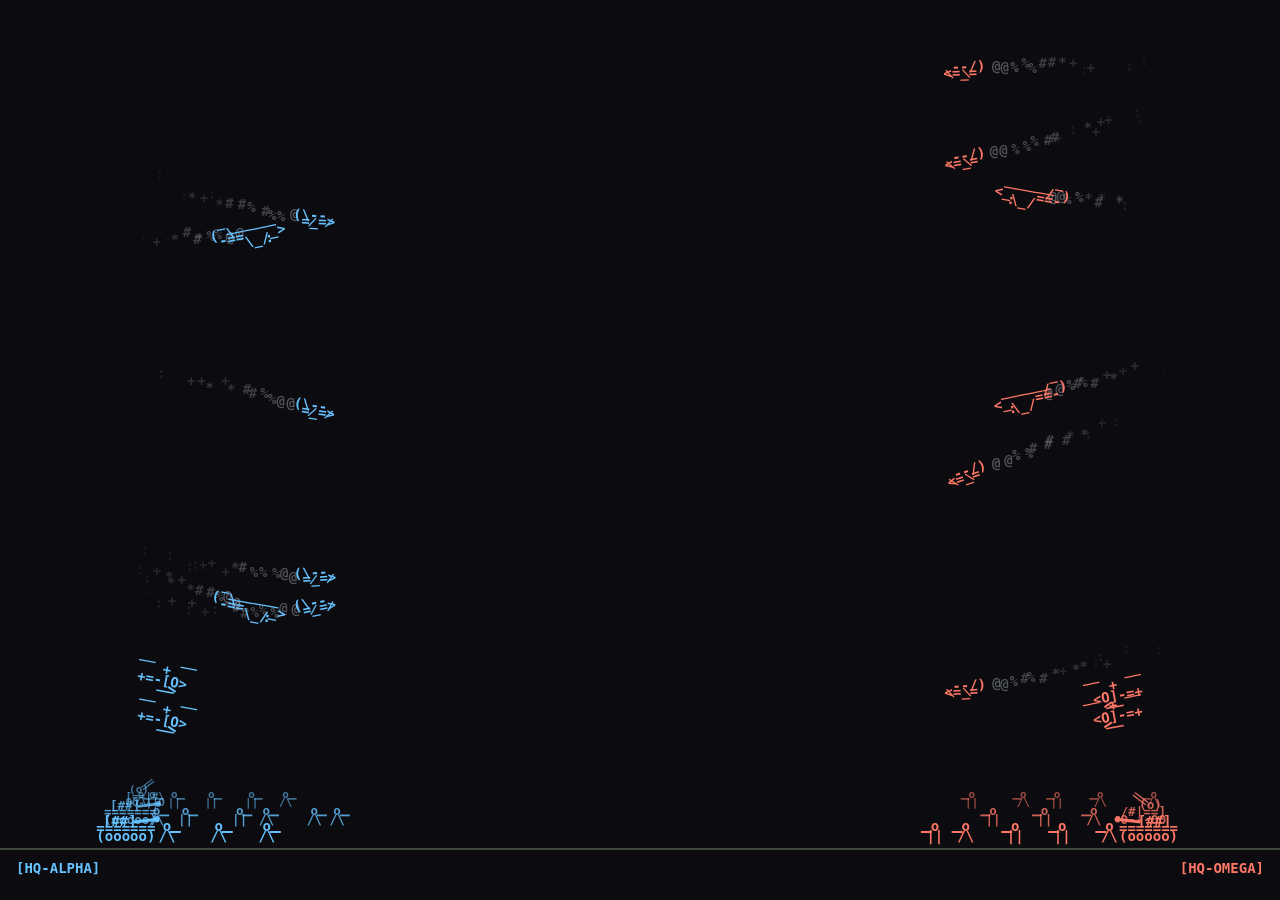
<file: index.html>
<!DOCTYPE html>
<html lang="uk">
<head>
<meta charset="UTF-8">
<meta name="viewport" content="width=device-width, initial-scale=1.0">
<title>ASCII Battleground Advanced</title>
<link rel="stylesheet" href="style.css">
</head>
<body>
<canvas id="battlefield"></canvas>
<script src="js/config.js"></script>
<script src="js/movement.js"></script>
<script src="js/art.js"></script>
<script src="js/effects.js"></script>
<script src="js/projectile.js"></script>
<script src="js/ground-unit.js"></script>
<script src="js/plane.js"></script>
<script src="js/helicopter.js"></script>
<script src="js/airdrop.js"></script>
<script src="js/player.js"></script>
<script src="js/battle.js"></script>
<script src="js/settings.js"></script>
<script src="js/help.js"></script>
</body>
</html>
</file>
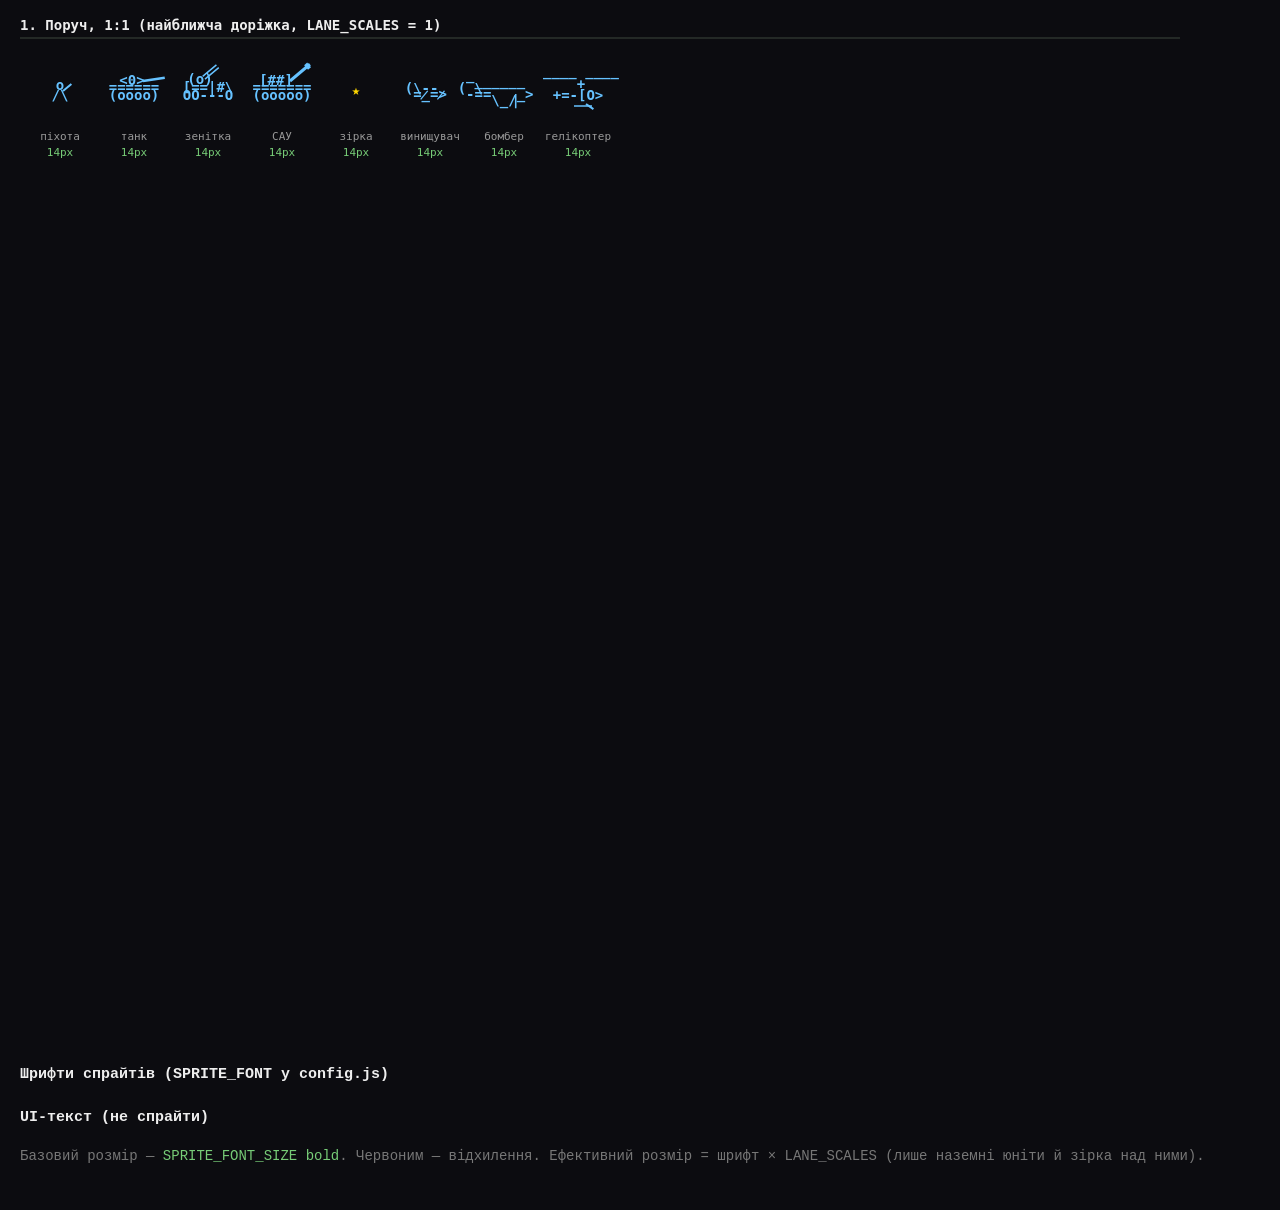
<file: font-compare.html>
<!DOCTYPE html>
<html lang="uk">
<head>
<meta charset="UTF-8">
<title>Font compare</title>
<style>
body { margin: 0; background: #0c0c10; color: #ccc; font: 14px monospace; }
canvas { display: block; }
.info { padding: 8px 20px 30px; max-width: 1200px; }
h2 { font-size: 15px; color: #eee; margin: 18px 0 8px; }
table { border-collapse: collapse; width: 100%; }
th, td { border-bottom: 1px solid #2a2f2a; padding: 4px 8px; text-align: left; white-space: nowrap; }
th { color: #888; font-weight: normal; }
td.sample { font-weight: bold; color: #66c2ff; }
.off { color: #ff7766; }
.ok { color: #7c7; }
.dim { color: #777; }
</style>
</head>
<body>
<canvas id="battlefield"></canvas>
<div class="info">
    <h2>Шрифти спрайтів (SPRITE_FONT у config.js)</h2>
    <table id="sprites"></table>
    <h2>UI-текст (не спрайти)</h2>
    <table id="ui"></table>
    <p class="dim">Базовий розмір — <span class="ok">SPRITE_FONT_SIZE bold</span>. Червоним — відхилення.
    Ефективний розмір = шрифт × LANE_SCALES (лише наземні юніти й зірка над ними).</p>
</div>
<script src="js/config.js"></script>
<script src="js/movement.js"></script>
<script src="js/art.js"></script>
<script>
'use strict';

// Перевірка однорідності шрифтів: усі спрайти, як їх малює art.js, поруч, з розмірами шрифту.
canvas.width = 1200;
canvas.height = 1040;

const BASE_SIZE = SPRITE_FONT_SIZE;
const CELL = 80;

function label(text, x, y, color = '#777', size = 11) {
    context.fillStyle = color;
    context.font = `${size}px monospace`;
    context.textAlign = 'center';
    context.textBaseline = 'alphabetic';
    context.fillText(text, x, y);
}

function heading(text, y) {
    context.fillStyle = '#eee';
    context.font = 'bold 14px monospace';
    context.textAlign = 'left';
    context.fillText(text, 20, y);
    context.strokeStyle = '#3d473d';
    context.lineWidth = 1;
    context.beginPath();
    context.moveTo(20, y + 8);
    context.lineTo(canvas.width - 20, y + 8);
    context.stroke();
}

function sizeColor(size) {
    return Math.abs(size - BASE_SIZE) < 0.05 ? '#7c7' : '#ff7766';
}

function ground(type, extra = {}) {
    return (x, y) => Art.drawGroundUnit(Object.assign({
        x, y, team: 0, lane: 2, type, legendary: false, moving: false, prone: false,
        animationPhase: 0, rpgStance: 0, aimAngle: type === TANK ? -0.15 : -0.7
    }, extra), 0);
}

function plane(bomber) {
    return (x, y) => Art.drawPlane({ x, y, angle: 0, bomber, team: 0, state: PLANE_FLYING, legendary: false }, 0);
}

function projectile(extra) {
    return (x, y) => Art.drawProjectile(Object.assign({ x: x - 6, y, angle: 0, team: 0 }, extra));
}

function smoke(x, y) {
    [0, 0.25, 0.5, 0.75, 0.99].forEach((progress, index) => {
        Art.drawSmoke({ x: x - 22 + index * 10, y, life: 1 - progress, maximumLife: 1, fire: progress < 0.45 });
    });
}

// Опис: назва, функція малювання, шрифт, масштаб доріжки, рядок у art.js.
const FONT = `bold ${SPRITE_FONT_SIZE}px`;

const SPRITES = [
    { name: 'піхота', draw: ground(INFANTRY), font: FONT, size: SPRITE_FONT_SIZE, lanes: true, source: 'art.js:86', sample: 'o- |\\' },
    { name: 'танк', draw: ground(TANK), font: FONT, size: SPRITE_FONT_SIZE, lanes: true, source: 'art.js:86', sample: '<0> =====' },
    { name: 'зенітка', draw: ground(ANTIAIRCRAFT), font: FONT, size: SPRITE_FONT_SIZE, lanes: true, source: 'art.js:86', sample: '[AA] o===o' },
    { name: 'САУ', draw: ground(ARTILLERY), font: FONT, size: SPRITE_FONT_SIZE, lanes: true, source: 'art.js:86', sample: '[##] O===O' },
    { name: 'зірка', draw: (x, y) => { context.textAlign = 'center'; Art.drawLegendStar(x, y, Math.PI / 12); }, font: FONT, size: SPRITE_FONT_SIZE, lanes: true, source: 'art.js:105', sample: '★', note: 'над наземними × доріжка; над літаком/гелі — без масштабу' },
    { name: 'винищувач', draw: plane(false), font: FONT, size: SPRITE_FONT_SIZE, source: 'art.js:229', sample: '(\\-- =_=>' },
    { name: 'бомбер', draw: plane(true), font: FONT, size: SPRITE_FONT_SIZE, source: 'art.js:229', sample: '(‾\\ \\_/' },
    { name: 'гелікоптер', draw: (x, y) => Art.drawHelicopter({ x, y, tilt: 0, facing: 1, team: 0, state: PLANE_FLYING, legendary: false, muzzle: { x: x + 8, y: y + 9 }, turretAngle: 0.6 }, 0.01), font: FONT, size: SPRITE_FONT_SIZE, source: 'art.js:283', sample: '+=-[O>' },
    { name: 'куля', draw: projectile({}), font: FONT, size: SPRITE_FONT_SIZE, source: 'art.js:367', sample: '-' },
    { name: 'важка куля', draw: projectile({ heavy: true }), font: FONT, size: SPRITE_FONT_SIZE, source: 'art.js:367', sample: '•' },
    { name: 'снаряд', draw: projectile({ shell: true }), font: FONT, size: SPRITE_FONT_SIZE, source: 'art.js:367', sample: '●' },
    { name: 'бомба', draw: projectile({ bomb: true }), font: FONT, size: SPRITE_FONT_SIZE, source: 'art.js:367', sample: '<●>' },
    { name: 'ядерка', draw: projectile({ nuke: true }), font: FONT, size: SPRITE_FONT_SIZE, source: 'art.js:367', sample: '<@>' },
    { name: 'ракета', draw: projectile({ rocket: true }), font: FONT, size: SPRITE_FONT_SIZE, source: 'art.js:367', sample: '=>' },
    { name: 'вел. ракета', draw: projectile({ rocket: true, big: true }), font: FONT, size: SPRITE_FONT_SIZE, source: 'art.js:367', sample: '=##>' },
    { name: 'дим', draw: smoke, font: FONT, size: SPRITE_FONT_SIZE, source: 'art.js:446', sample: '@%#*+:.' }
];

const UI = [
    { name: 'HQ-підписи', font: 'bold 14px', size: 14, source: 'art.js:57', sample: '[HQ-ALPHA]' },
    { name: 'табло рахунку', font: 'bold 14px', size: 14, source: 'art.js:394', sample: 'ALPHA — TOP SCORE' },
    { name: 'режим гравця', font: 'bold 18px', size: 18, source: 'art.js:431', sample: 'PLAYER: FIGHTER' },
    { name: 'банер легенди', font: 'bold 20px', size: 20, source: 'art.js:379', sample: '★ LEGEND ★' }
];

function effective(sprite) {
    return sprite.lanes ? LANE_SCALES.map(scale => sprite.size * scale) : [sprite.size];
}

context.fillStyle = '#0c0c10';
context.fillRect(0, 0, canvas.width, canvas.height);

// --- 1. Усе поруч у натуральну величину (доріжка 2, масштаб 1) ---
heading('1. Поруч, 1:1 (найближча доріжка, LANE_SCALES = 1)', 30);

SPRITES.forEach((sprite, index) => {
    const x = 20 + CELL / 2 + index * (CELL - 6);

    context.save();
    sprite.draw(x, 95);
    context.restore();

    label(sprite.name, x, 140, '#999');
    label(sprite.font.replace('bold ', '') + (sprite.font.startsWith('bold') ? '' : ' reg'), x, 156, sizeColor(sprite.size));
});

// --- 2. Однаковий текст різними шрифтами: видно різницю в ширині клітинки ---
heading('2. Клітинка символу: "M#@" кожним шрифтом (рамка = ширина символу × розмір)', 200);

const distinct = [];

for (const sprite of SPRITES.concat(UI)) {
    for (const size of effective(sprite)) {
        const font = `${sprite.font.startsWith('bold') ? 'bold ' : ''}${size.toFixed(1)}px`;

        if (!distinct.some(entry => entry.font === font)) {
            distinct.push({ font, size, who: [] });
        }

        distinct.find(entry => entry.font === font).who.push(sprite.name);
    }
}

distinct.sort((a, b) => a.size - b.size);

let cursor = 30;

distinct.forEach(entry => {
    context.font = `${entry.font} monospace`;
    context.textAlign = 'left';
    context.textBaseline = 'alphabetic';

    const charWidth = context.measureText('M').width;
    const top = 260 - entry.size;

    context.strokeStyle = '#333a33';
    context.lineWidth = 1;

    for (let i = 0; i < 3; i++) {
        context.strokeRect(cursor + i * charWidth + 0.5, top + 0.5, charWidth, entry.size);
    }

    context.fillStyle = sizeColor(entry.size);
    context.fillText('M#@', cursor, 260 - entry.size * 0.2);

    label(entry.font.replace('bold ', ''), cursor + charWidth * 1.5, 280, sizeColor(entry.size));
    label(entry.font.startsWith('bold') ? 'bold' : 'regular', cursor + charWidth * 1.5, 294, '#666', 10);
    cursor += charWidth * 3 + 30;
});

// Базова лінія для всіх зразків.
context.strokeStyle = '#3d473d';
context.beginPath();
context.moveTo(20, 260.5);
context.lineTo(canvas.width - 20, 260.5);
context.stroke();

// --- 3. Наземні юніти на трьох доріжках: масштаб змінює ефективний розмір шрифту ---
heading('3. Доріжки 0 / 1 / 2: шрифт × LANE_SCALES', 340);

[['піхота', INFANTRY], ['танк', TANK], ['зенітка', ANTIAIRCRAFT], ['САУ', ARTILLERY]].forEach(([name, type], group) => {
    const groupX = 60 + group * 290;
    const sprite = SPRITES.find(entry => entry.name === name);

    LANE_SCALES.forEach((scale, lane) => {
        const x = groupX + lane * 80;

        ground(type, { lane, legendary: lane === 2 })(x, 410);
        label(`доріжка ${lane}`, x, 445, '#999');
        label(`${(sprite.size * scale).toFixed(1)}px`, x, 460, sizeColor(sprite.size * scale));
    });
});

// --- 4. Збільшено ×3: товщина і пропорції гліфів ---
heading('4. Збільшено ×3', 510);

SPRITES.forEach((sprite, index) => {
    const column = index % 6;
    const row = Math.floor(index / 6);
    const x = 160 + column * 185;
    const y = 600 + row * 160;

    context.save();
    context.translate(x, y);
    context.scale(3, 3);
    sprite.draw(0, 0);
    context.restore();

    label(`${sprite.name} · ${sprite.font}`, x, y + 70, sizeColor(sprite.size));
});

// --- Таблиці під полотном ---
function fillTable(id, rows, withLanes) {
    const header = '<tr><th>елемент</th><th>зразок</th><th>шрифт</th>'
        + (withLanes ? '<th>ефективно (доріжки 0/1/2)</th>' : '')
        + '<th>Δ від бази</th><th>де</th><th>примітка</th></tr>';

    document.getElementById(id).innerHTML = header + rows.map(row => {
        const sizes = withLanes ? effective(row).map(size => size.toFixed(1)).join(' / ') : '';
        const delta = row.size - BASE_SIZE;
        const notBold = !row.font.startsWith('bold');
        const cls = delta === 0 && !notBold && !row.lanes ? 'ok' : 'off';

        return `<tr><td>${row.name}</td>`
            + `<td class="sample" style="font:${row.font} monospace">${row.sample.replace(/</g, '&lt;')}</td>`
            + `<td class="${cls}">${row.font}</td>`
            + (withLanes ? `<td class="${row.lanes ? 'off' : 'dim'}">${row.lanes ? sizes : '—'}</td>` : '')
            + `<td class="${delta === 0 ? 'ok' : 'off'}">${delta > 0 ? '+' : ''}${delta}</td>`
            + `<td class="dim">${row.source}</td>`
            + `<td class="dim">${row.note || ''}</td></tr>`;
    }).join('');
}

fillTable('sprites', SPRITES, true);
fillTable('ui', UI, false);
</script>
</body>
</html>
</file>
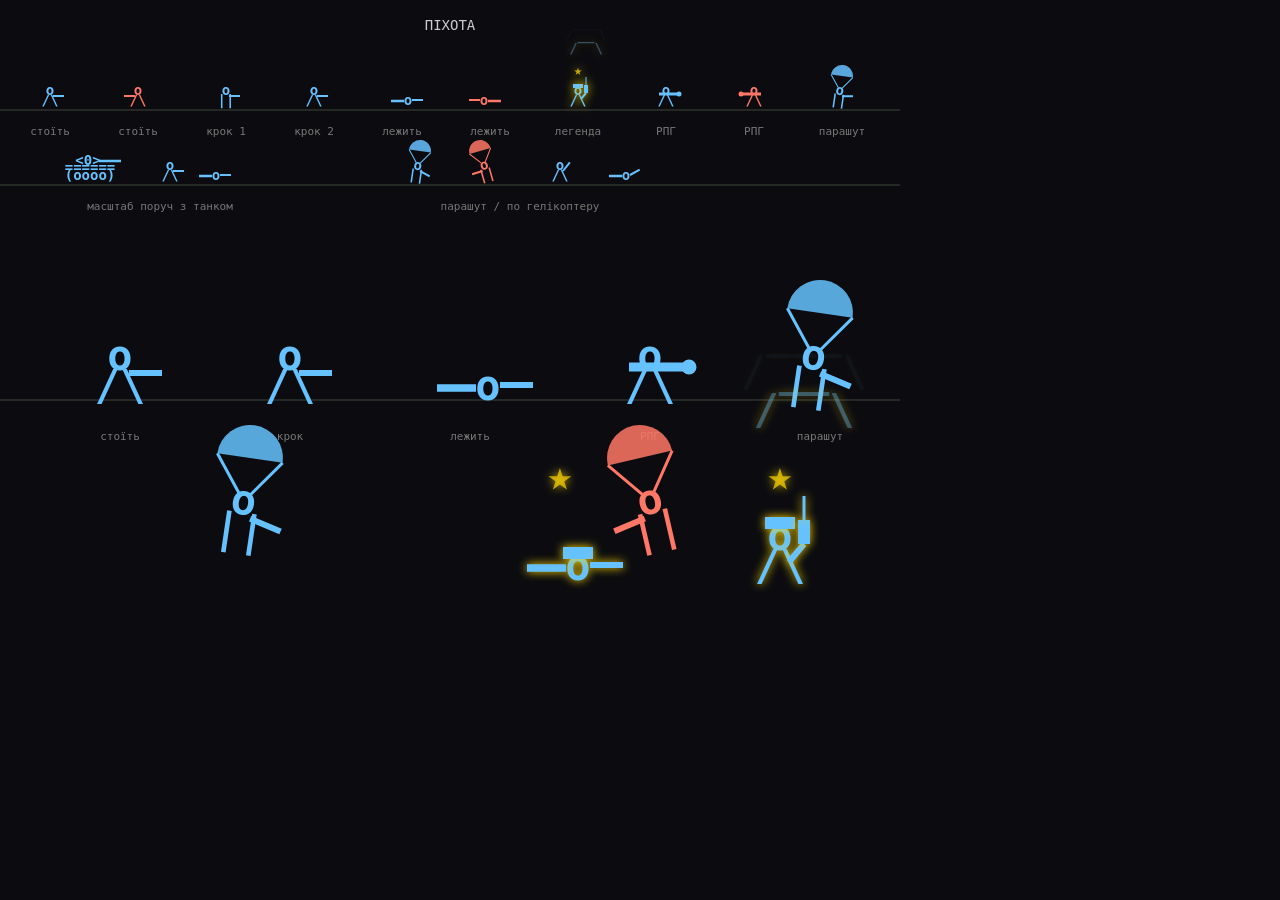
<file: infantry-compare.html>
<!DOCTYPE html>
<html lang="uk">
<head>
<meta charset="UTF-8">
<title>Infantry compare</title>
<style>
body { margin: 0; background: #0c0c10; color: #ccc; font: 14px monospace; }
canvas { display: block; }
</style>
</head>
<body>
<canvas id="battlefield" width="900" height="600"></canvas>
<script src="js/config.js"></script>
<script src="js/movement.js"></script>
<script src="js/art.js"></script>
<script>
'use strict';

// Перегляд піхоти так, як її малює art.js: стоїть, крок, лежить, РПГ, легенда; знизу збільшено ×3.
canvas.width = 900;
canvas.height = 600;

function draw(x, y, team, extra, zoom = 1, time = 0) {
    context.save();
    context.translate(x, y);
    context.scale(zoom, zoom);
    Art.drawGroundUnit(Object.assign({
        x: 0, y: 0, team, lane: 2, type: INFANTRY, legendary: false, moving: false,
        prone: false, rpgStance: 0, animationPhase: 0, dropHeight: 0, aimAngle: team === 0 ? 0 : Math.PI
    }, extra), time);
    context.restore();
}

function label(text, x, y, color = '#ccc', size = 14) {
    context.fillStyle = color;
    context.font = `${size}px monospace`;
    context.textAlign = 'center';
    context.fillText(text, x, y);
}

function ground(y) {
    context.strokeStyle = '#3d473d';
    context.lineWidth = 1;
    context.beginPath();
    context.moveTo(0, y);
    context.lineTo(canvas.width, y);
    context.stroke();
}

const scene = time => [
    ['стоїть', 0, {}],
    ['стоїть', 1, {}],
    ['крок 1', 0, { moving: true }, 0.1],
    ['крок 2', 0, { moving: true }, 0.32],
    ['лежить', 0, { prone: true }],
    ['лежить', 1, { prone: true }],
    ['легенда', 0, { legendary: true, signalTimer: AIRDROP_SIGNAL_TIME - (time * 0.8) % AIRDROP_SIGNAL_TIME }],
    ['РПГ', 0, { rpgStance: 0.5 }],
    ['РПГ', 1, { rpgStance: 0.5 }],
    ['парашут', 0, { dropHeight: 50 }]
];

function render(time) {
    context.fillStyle = '#0c0c10';
    context.fillRect(0, 0, canvas.width, canvas.height);
    label('ПІХОТА', 450, 30);
    ground(110);

    scene(time).forEach(([text, team, extra, phase = null], index) => {
        const x = 50 + index * 88;

        draw(x, 100, team, extra, 1, phase ?? time);
        label(text, x, 135, '#777', 11);
    });

    ground(185);
    draw(90, 175, 0, { type: TANK, aimAngle: 0 });
    draw(170, 175, 0, {});
    draw(210, 175, 0, { prone: true });
    label('масштаб поруч з танком', 160, 210, '#777', 11);
    // Парашутисти гойдаються й цілять у різні боки.
    draw(420, 175, 0, { dropHeight: 50, aimAngle: 0.5 }, 1, time);
    draw(480, 175, 1, { dropHeight: 50, aimAngle: Math.PI - 0.3, animationPhase: 2 }, 1, time);
    draw(560, 175, 0, { aimAngle: -0.9 });
    draw(620, 175, 0, { prone: true, aimAngle: -0.5 });
    label('парашут / по гелікоптеру', 520, 210, '#777', 11);

    ground(400);
    draw(120, 385, 0, {}, 3);
    draw(290, 385, 0, { moving: true }, 3, 0.32);
    draw(470, 385, 0, { prone: true }, 3);
    draw(650, 385, 0, { rpgStance: 0.5 }, 3);
    draw(820, 385, 0, { dropHeight: 50, aimAngle: 0.4 }, 3, time);
    draw(780, 565, 0, { legendary: true, signalTimer: AIRDROP_SIGNAL_TIME - (time * 0.8) % AIRDROP_SIGNAL_TIME }, 3);
    draw(560, 565, 0, { legendary: true, prone: true }, 3);
    label('парашут', 820, 440, '#777', 11);
    label('стоїть', 120, 440, '#777', 11);
    label('крок', 290, 440, '#777', 11);
    label('лежить', 470, 440, '#777', 11);
    label('РПГ', 650, 440, '#777', 11);

    context.save();
    context.translate(250, 530);
    context.scale(3, 3);
    draw(0, 0, 0, { dropHeight: 50, aimAngle: 0.4 }, 1, time);
    draw(130, 0, 1, { dropHeight: 50, aimAngle: Math.PI - 0.4, animationPhase: 1.5 }, 1, time);
    context.restore();

    requestAnimationFrame(now => render(now / 1000));
}

render(0);
</script>
</body>
</html>
</file>
<file: style.css>
body {
    margin: 0;
    background: #0c0c10;
    overflow: hidden;
    user-select: none;
}

canvas {
    display: block;
}

#settings {
    position: fixed;
    top: 50%;
    left: 50%;
    transform: translate(-50%, -50%);
    padding: 16px 20px;
    background: rgba(12, 12, 16, 0.9);
    border: 1px solid #66c2ff;
    color: #66c2ff;
    font: bold 14px monospace;
}

#settings[hidden] {
    display: none;
}

.settings-title {
    margin-bottom: 12px;
    text-align: center;
}

.settings-row {
    display: grid;
    grid-template-columns: 100px 200px 30px;
    align-items: center;
    gap: 10px;
    margin: 8px 0;
}

.settings-value {
    text-align: right;
}

#help {
    position: fixed;
    top: 50%;
    left: 50%;
    transform: translate(-50%, -50%);
    padding: 16px 20px;
    background: rgba(12, 12, 16, 0.9);
    border: 1px solid #66c2ff;
    color: #66c2ff;
    font: bold 14px monospace;
}

#help[hidden] {
    display: none;
}

.help-row {
    display: grid;
    grid-template-columns: 110px 220px;
    gap: 10px;
    margin: 6px 0;
}

.help-key {
    color: #ffd966;
}
</file>
